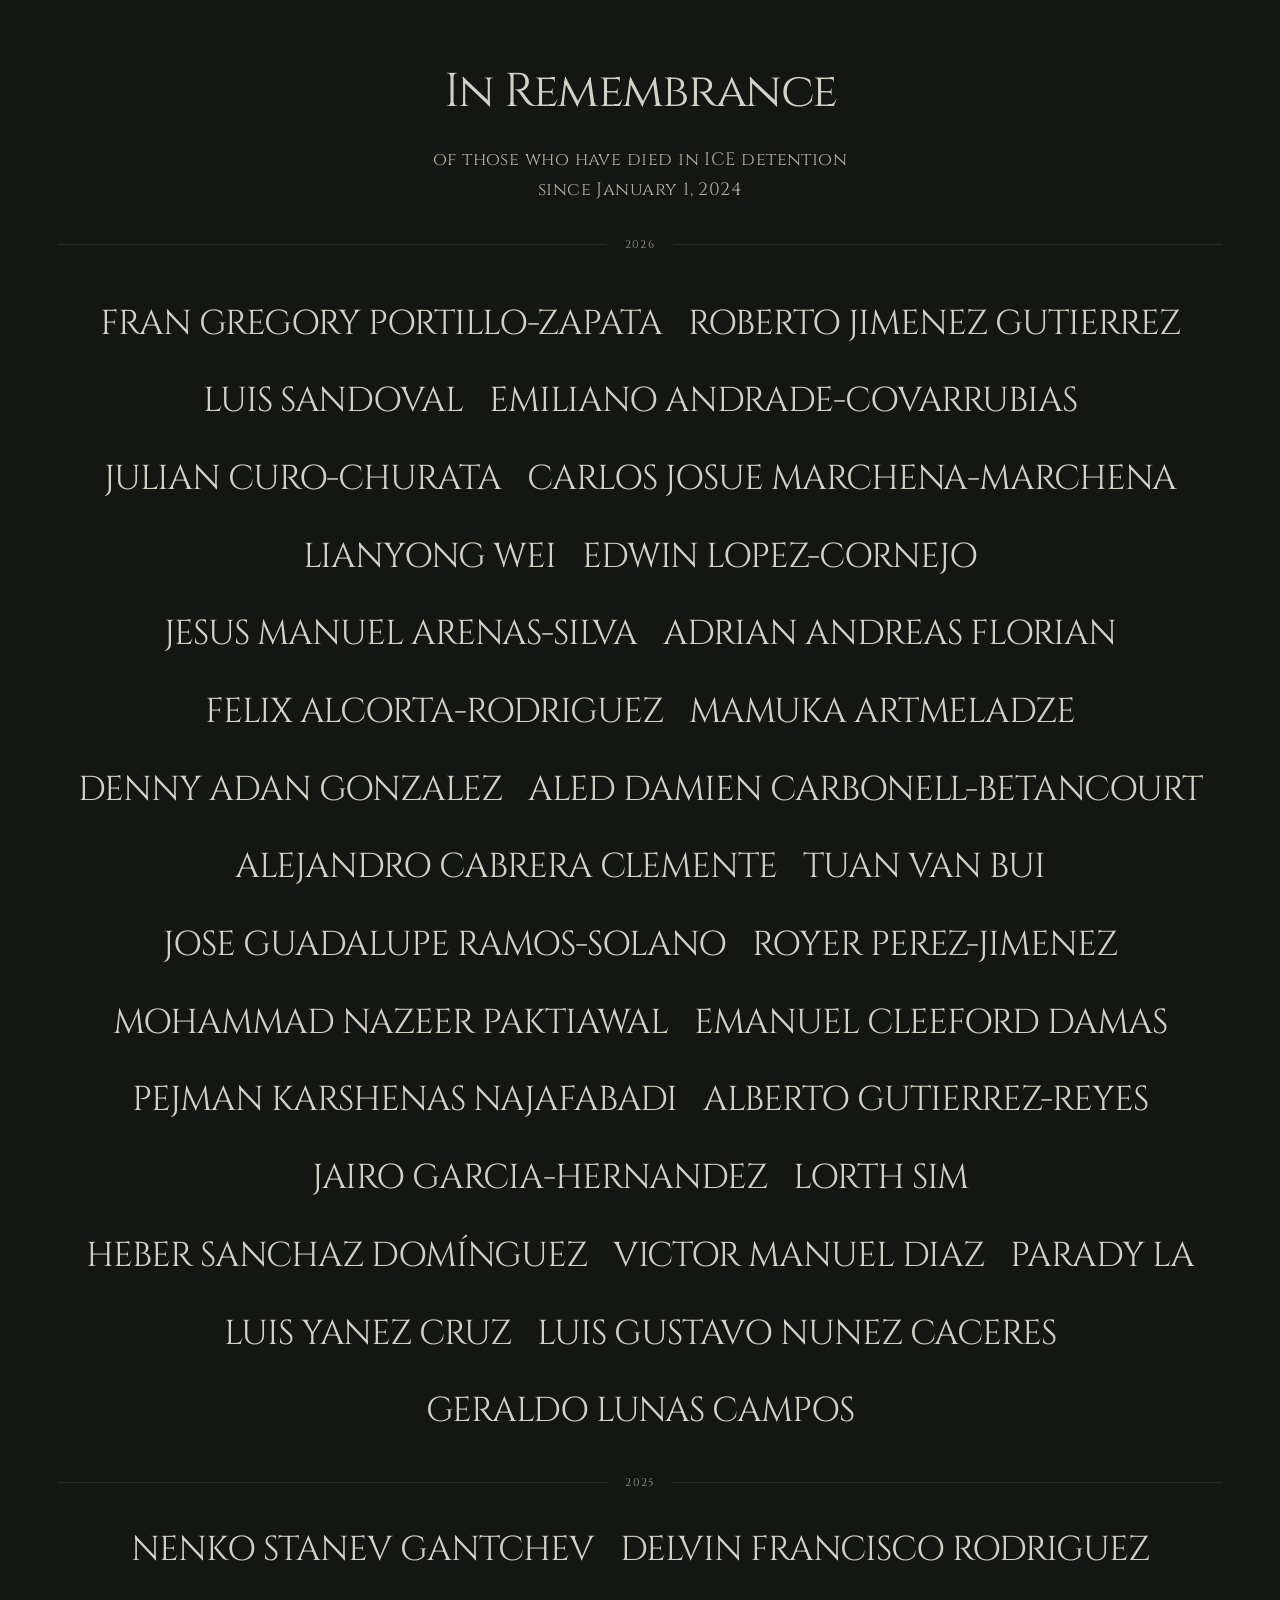
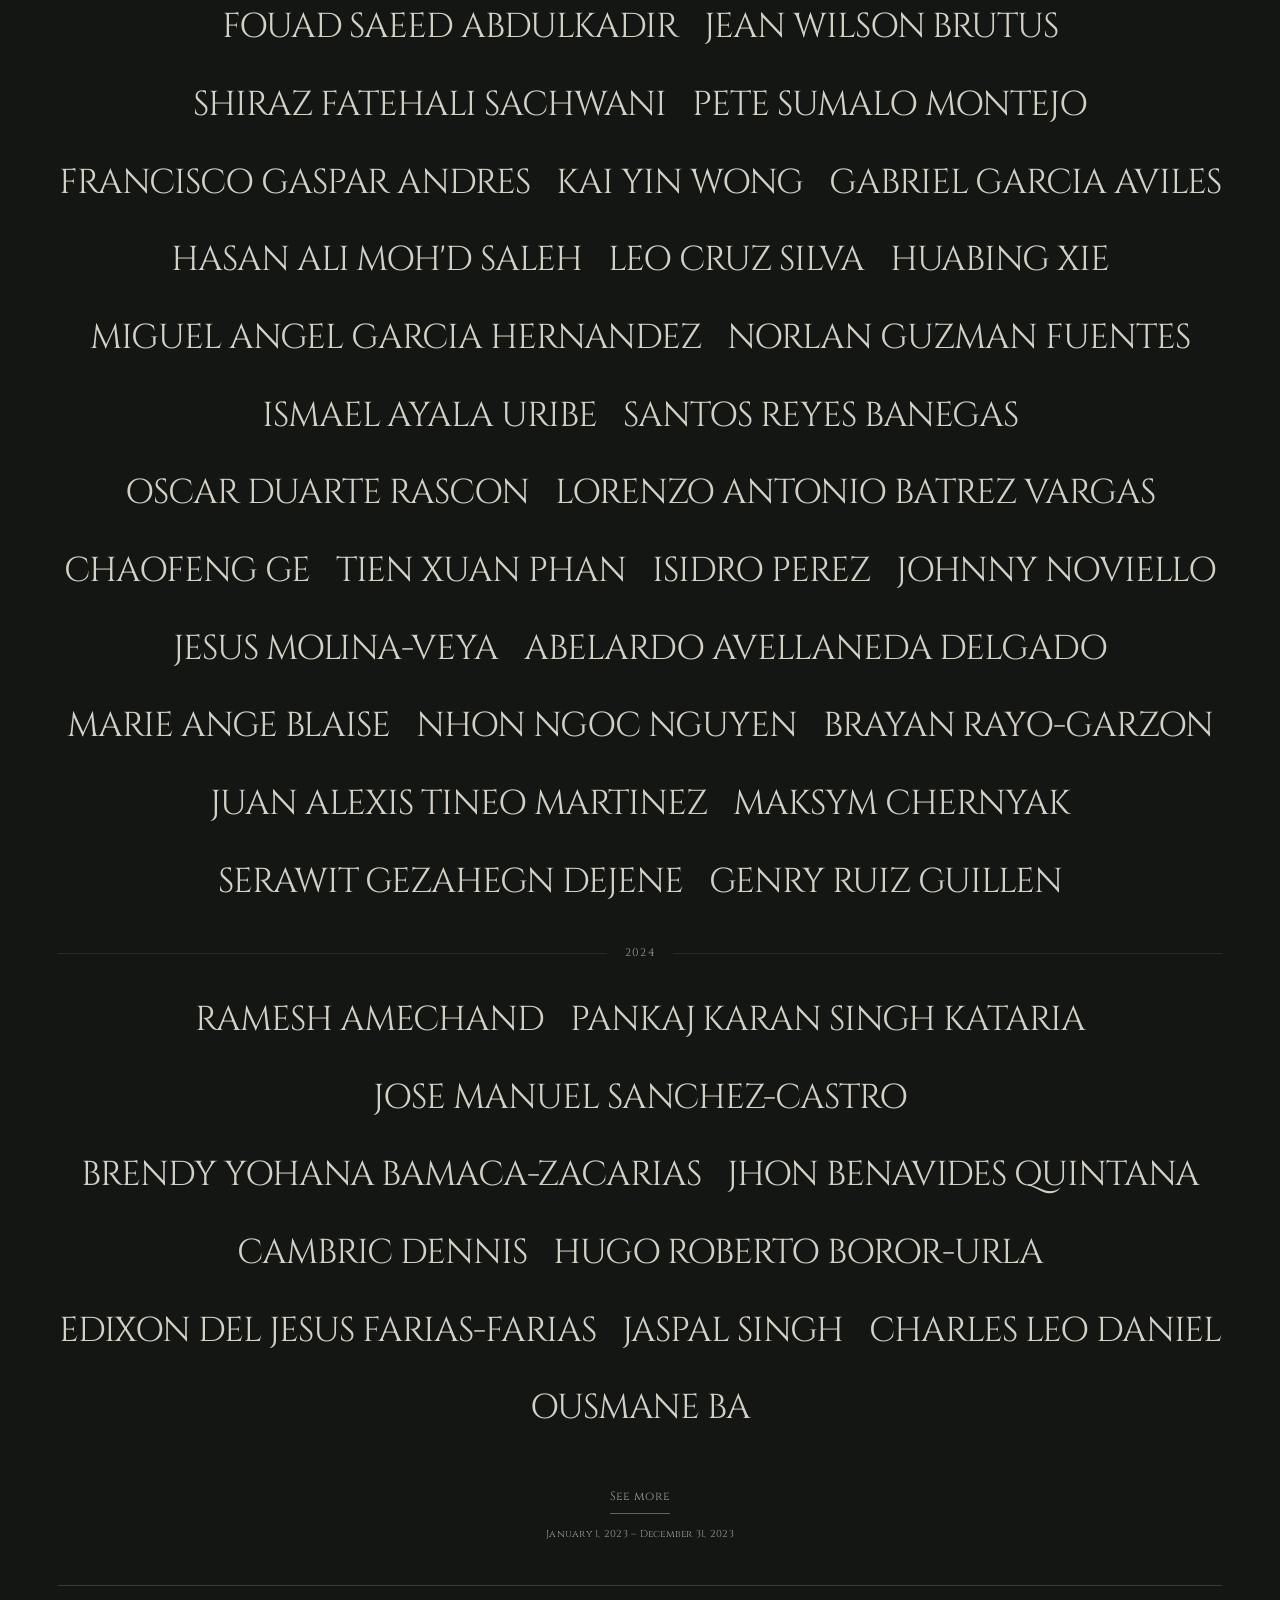
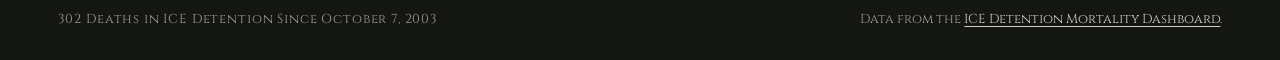
<file: memorial/index.html>
<!doctype html>
<html lang="en">
<head>
  <meta charset="utf-8">
  <meta name="viewport" content="width=device-width, initial-scale=1">
  <meta name="theme-color" content="#141614">
  <meta name="description" content="In remembrance of those who have died in ICE custody.">
  <title>In Remembrance — ICE Detention Memorial</title>
  <link rel="preconnect" href="https://fonts.googleapis.com">
  <link rel="preconnect" href="https://fonts.gstatic.com" crossorigin>
  <link href="https://fonts.googleapis.com/css2?family=Cinzel:wght@400..900&display=swap" rel="stylesheet">
  <link href="styles.css?v=ca0e7c1ca94b" rel="stylesheet">
  <script src="data.js" defer></script>
  <script src="timeline.js" defer></script>
  <script src="app.js?v=7c849f1e2806" defer></script>
</head>
<body>
  <a href="#names" class="skip-link">Skip to the names</a>
  <main>
    <section class="introduction" aria-labelledby="page-title">
      <h1 id="page-title">In Remembrance</h1>
      <p class="intro-copy"><span>of those who have died in ICE detention</span><span id="subtitle-since">since January 1, 2024</span></p>
    </section>
    <section class="memorial" aria-label="Names of people in the supplied records">
      <ul class="name-wall" id="names" tabindex="-1"></ul>
      <noscript><p class="no-script">Please enable JavaScript to display the names and their records.</p></noscript>
      <div class="earlier-controls" id="earlier-controls" hidden>
        <button class="earlier-button" id="load-earlier" type="button" aria-controls="names" aria-describedby="earlier-range">See more</button>
        <p class="earlier-range" id="earlier-range"></p>
      </div>
      <p class="sr-only" id="load-status" role="status" aria-live="polite" aria-atomic="true"></p>
    </section>
  </main>
  <footer><p class="footer-summary"><span id="record-count">297 Deaths in ICE Detention</span> <span id="footer-since">Since October 7, 2003</span></p><p class="footer-attribution">Data from the <a href="https://detentionmortality.com">ICE Detention Mortality Dashboard</a>.</p></footer>
  <aside class="record-card hover-card" id="hover-card" aria-label="Record preview" hidden></aside>
  <dialog id="record-dialog" class="record-dialog" aria-labelledby="record-name">
    <form method="dialog"><button class="close-button" aria-label="Close record">×</button></form>
    <div id="record-content"></div>
    <p class="record-footnote">From the supplied detention death records.</p>
  </dialog>
</body>
</html>
</file>
<file: memorial/styles.css>
:root{color-scheme:dark;--bg:#141614;--text:#d3d0c5;--muted:#9b9d92;--line:#383c33;--accent:#c9b992;--font:"Cinzel",Georgia,serif}
*{box-sizing:border-box}body{margin:0;background:var(--bg);color:var(--text);font-family:Arial,Helvetica,sans-serif;-webkit-font-smoothing:antialiased}body:has(dialog[open]){overflow:hidden}button,a{-webkit-tap-highlight-color:transparent}button{font:inherit}button,a{touch-action:manipulation}button{cursor:pointer}a{color:inherit;text-decoration:none}button:focus-visible,a:focus-visible{outline:2px solid var(--accent);outline-offset:6px}.skip-link{position:fixed;top:-100px;left:24px;background:var(--text);color:var(--bg);padding:12px;z-index:20}.skip-link:focus{top:16px}.masthead{margin:0 4.5%;min-height:98px;border-bottom:1px solid var(--line);display:flex;align-items:center;justify-content:space-between;gap:20px}.identity{font-family:var(--font);font-size:15px;letter-spacing:.045em;display:flex;align-items:center;gap:16px}.memorial-mark{font:30px Georgia,serif;color:var(--accent);transform:scaleX(.7)}.text-button{border:0;background:none;padding:8px 0;color:var(--muted);font-size:12px;letter-spacing:.025em}.text-button span{color:var(--accent);margin-left:12px}.text-button:hover{color:var(--text)}main{margin:auto;max-width:1800px}.introduction{text-align:center;padding:64px 20px 30px}.eyebrow{text-transform:uppercase;letter-spacing:.24em;color:var(--accent);font-size:10px;margin:0 0 22px}h1{font-family:var(--font);font-size:clamp(30px,3.7vw,55px);font-weight:400;letter-spacing:-.035em;margin:0;line-height:1.2}.intro-copy{color:#b3b0a6;font-family:var(--font);font-size:18px;font-weight:400;line-height:1.7;letter-spacing:.025em;margin:24px 0 0}.intro-copy span{display:block}.memorial{margin:0 4.5%}.wall-caption{border-top:1px solid var(--line);padding-top:19px;display:flex;justify-content:space-between;gap:14px;color:var(--muted);font-size:10px;letter-spacing:.065em}.wall-caption p{margin:0}.caption-divider{margin:0 14px;color:#686c60}.interaction-hint{color:#b3b4a8}.interaction-hint>span:last-child{margin-left:8px;color:var(--accent)}.hint-touch{display:none}.name-wall{list-style:none;margin:0;padding:0 0 30px;display:flex;flex-wrap:wrap;justify-content:center;align-items:baseline;gap:19px 26px}.name-wall li{min-width:0;max-width:100%;display:flex;align-items:center}.name-button{text-transform:uppercase;display:block;max-width:100%;border:0;border-bottom:1px solid transparent;padding:3px 0 7px;background:none;color:var(--text);font-family:var(--font);font-weight:400;font-size:clamp(24px,2.7vw,43px);line-height:1.38;letter-spacing:-.03em;text-align:center;text-wrap:balance;transition:color .18s,border-color .18s}.name-button:hover,.name-button:focus-visible{color:#f2e3bb;border-bottom-color:var(--accent)}footer{margin:0 4.5%;border-top:1px solid var(--line);padding:22px 0 30px;display:flex;align-items:center;justify-content:space-between;gap:20px}footer>p{font-family:var(--font);font-size:13px;color:var(--muted);margin:0}.record-card,dialog{background:#20231e;border:1px solid #505344;color:var(--text);box-shadow:0 18px 70px #0007}.hover-card{position:fixed;z-index:5;width:370px;padding:27px;max-height:calc(100dvh - 32px);overflow:auto}.hover-card[hidden]{display:none}.record-kicker{color:var(--accent);text-transform:uppercase;letter-spacing:.18em;font-size:9px;margin:0 0 16px}.record-title{text-transform:uppercase;font-family:var(--font);font-size:27px;font-weight:400;line-height:1.35;letter-spacing:-.02em;margin:0 0 25px;overflow-wrap:anywhere}.record-details{margin:0;display:grid;grid-template-columns:1fr 1fr;gap:22px 18px}.record-details>div{min-width:0}.record-details .wide{grid-column:1/-1}dt{color:var(--muted);text-transform:uppercase;font-size:9px;letter-spacing:.11em;line-height:1.6}dd{margin:6px 0 0;font-size:14px;line-height:1.5;overflow-wrap:anywhere}.date-row{border-top:1px solid var(--line);padding-top:18px}.preview-help{font-size:10px;color:var(--muted);margin:25px 0 0}.record-dialog{width:min(480px,calc(100% - 32px));padding:38px;max-height:calc(100dvh - 32px);overflow:auto}.record-dialog .record-title{padding-right:10px;font-size:32px}.record-dialog::backdrop,.about-dialog::backdrop{background:#080a08c9;backdrop-filter:blur(5px)}.close-button{position:absolute;right:15px;top:12px;width:32px;height:32px;border:0;background:transparent;color:var(--muted);font-size:26px}.close-button:hover{color:var(--text)}.record-footnote{margin:28px 0 0;border-top:1px solid var(--line);padding-top:18px;color:var(--muted);font-size:10px;line-height:1.6}.about-dialog{width:min(560px,calc(100% - 32px));padding:40px;max-height:calc(100dvh - 32px);overflow:auto}.about-dialog h2{font-family:var(--font);font-size:28px;font-weight:400;line-height:1.3;margin:0 0 22px}.about-dialog>p:not(.eyebrow){color:#b8bbaf;font-size:13px;line-height:1.8}.about-facts{border-block:1px solid var(--line);padding:22px 0;margin:24px 0;display:grid;gap:18px}.about-dialog .about-help{border-top:1px solid var(--line);padding-top:20px;font-size:12px}.no-script{text-align:center;padding:30px}
@media(min-width:1600px){.name-wall{gap:22px 33px;padding-block:0 40px}.introduction{padding-block:78px 36px}}
@media(max-width:700px){.masthead{min-height:80px;margin-inline:6%}.identity{font-size:12px;gap:8px}.masthead .text-button{font-size:10px;max-width:105px;text-align:right;line-height:1.7}.masthead .text-button span{margin-left:4px}.introduction{padding:49px 15px 24px}.eyebrow{font-size:9px;margin-bottom:19px}.intro-copy{font-size:15px}.memorial{margin-inline:6%}.wall-caption{font-size:9px;letter-spacing:.015em;line-height:1.8;flex-direction:column;align-items:center;gap:8px;padding-top:16px}.caption-divider{margin-inline:8px}.name-wall{padding-top:0;gap:15px 17px}.name-button{font-size:clamp(21px,5.4vw,31px);line-height:1.45;letter-spacing:-.035em;padding-bottom:3px}.hover-card{display:none}footer{margin-inline:6%;align-items:flex-start;flex-direction:column;gap:12px;padding-block:24px}footer>p{font-size:12px}footer .text-button{font-size:10px}.record-dialog,.about-dialog{padding:32px 26px}.record-dialog .record-title{font-size:28px}}
@media(max-width:700px),(hover:none){.hint-desktop{display:none}.hint-touch{display:inline}.hover-card{display:none}}
.footer-attribution{display:block;font-family:var(--font);font-size:13px;line-height:1.7;letter-spacing:0}.footer-attribution a{color:var(--text);text-decoration:underline;text-underline-offset:3px}.footer-attribution a:hover{color:var(--accent)}
@media(prefers-reduced-motion:reduce){*{transition:none!important;scroll-behavior:auto!important}}

.footer-summary{font-family:var(--font);font-size:13px;line-height:1.7;letter-spacing:.065em}

@media(max-width:700px){.footer-attribution,.footer-summary{font-size:12px}}

.earlier-controls{text-align:center;padding:9px 0 43px}.earlier-controls[hidden]{display:none}.earlier-button{border:0;border-bottom:1px solid #606354;background:none;padding:9px 0;color:var(--muted);font-family:var(--font);font-size:12px;font-weight:400;letter-spacing:.025em}.earlier-button:hover{color:var(--text);border-color:var(--accent)}.earlier-button span{margin-left:12px;color:var(--accent);font-family:Arial,sans-serif}.earlier-range{margin:12px 0 0;color:var(--muted);font-family:var(--font);font-size:10px;line-height:1.6;letter-spacing:.025em}.sr-only{position:absolute;width:1px;height:1px;padding:0;margin:-1px;overflow:hidden;clip-path:inset(50%);white-space:nowrap;border:0}

.name-wall .year-divider{flex:0 0 100%;justify-content:center;gap:18px;margin:12px 0;color:var(--muted);font-family:var(--font);font-size:11px;font-weight:400;line-height:1.6;letter-spacing:.12em}.year-divider::before,.year-divider::after{content:"";flex:1;height:1px;background:var(--line);opacity:.55}.year-label{margin:0;font:inherit;letter-spacing:inherit}.name-wall .year-start{margin:0 0 24px}

#names:focus,#names:focus-visible,.name-button:focus,.name-button:focus-visible{outline:none;box-shadow:none}
</file>
